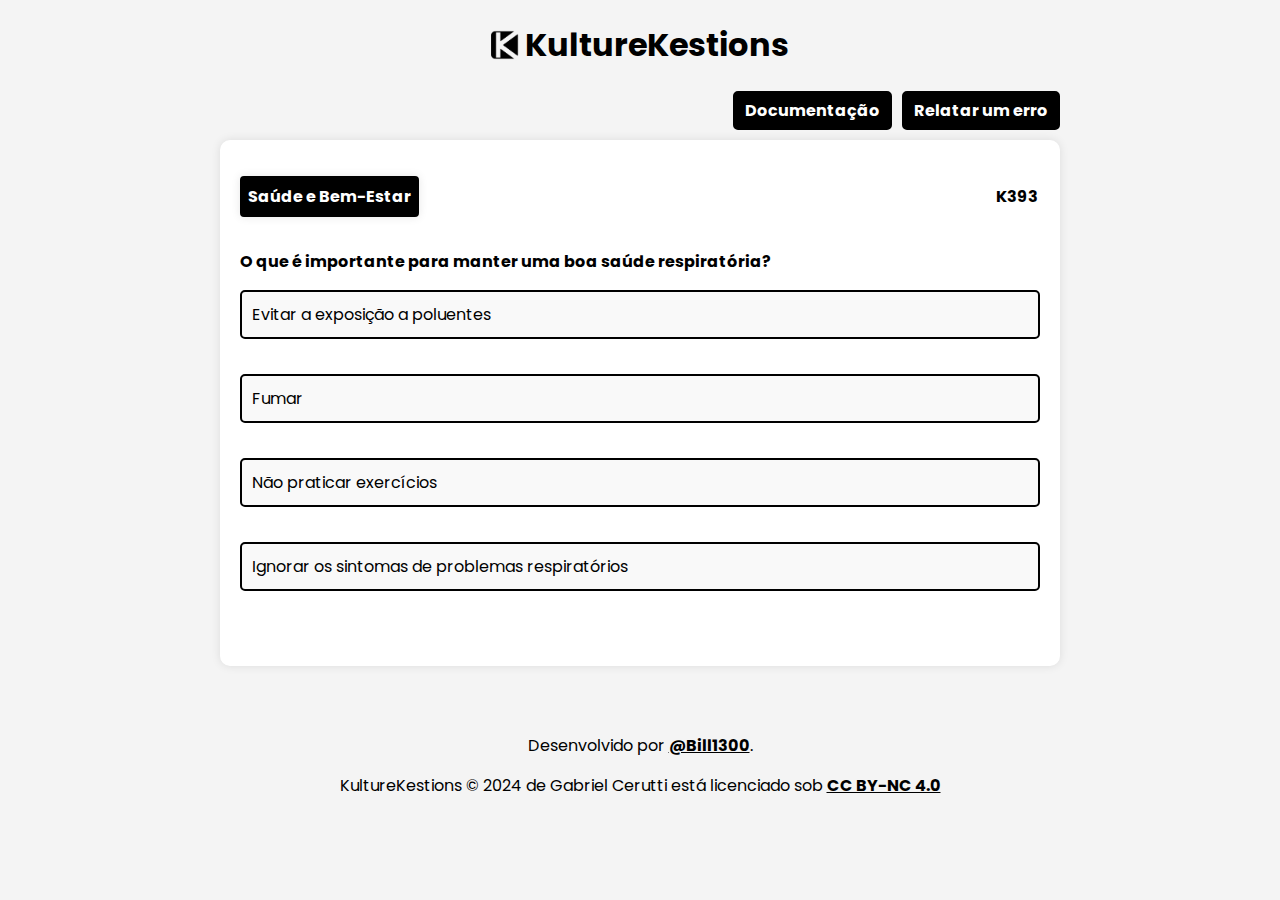
<file: index.html>
<!DOCTYPE html>
<html lang="pt-br">

<head>
  <meta charset="UTF-8">
  <meta name="viewport" content="width=device-width, initial-scale=1.0">
  <link rel="shortcut icon" href="./images/icon.ico" type="image/x-icon">
  <link rel="stylesheet" href="./styles/style.css">
  <title>KultureKestions</title>
</head>

<body>
  <header>
    <img id="icon" src="./images/icon-page.png" height="32px" alt="icon" draggable="false">
    <h1 class="title">KultureKestions</h1>
  </header>
  <div class="containerButton">
    <div class="row">
      <a href="./docs.html" class="button-tag button-tag-head">Documentação</a>
      <a href="https://forms.gle/qDdDuDgYUGfjnWnGA" target="_blank" class="button-tag button-tag-head">Relatar um
        erro</a>
    </div>
  </div>
  <div class="container" id="quiz-container">
    <!-- Category, question, and options -->
  </div>
  <div class="containerButton">
    <button class="button-tag" id="submit-btn" style="visibility: hidden;">Kontinue</button>
  </div>
  <p class="dev">Desenvolvido por <a class="link-text" href="https://github.com/bill1300">@Bill1300</a>.</p>
  <p class="dev">KultureKestions © 2024 de Gabriel Cerutti está licenciado sob <a class="link-text" target="_blank"
      href="https://creativecommons.org/licenses/by-nc/4.0/">CC BY-NC 4.0</a></p>
  <script src="./scripts/script.js"></script>
</body>

</html>
</file>
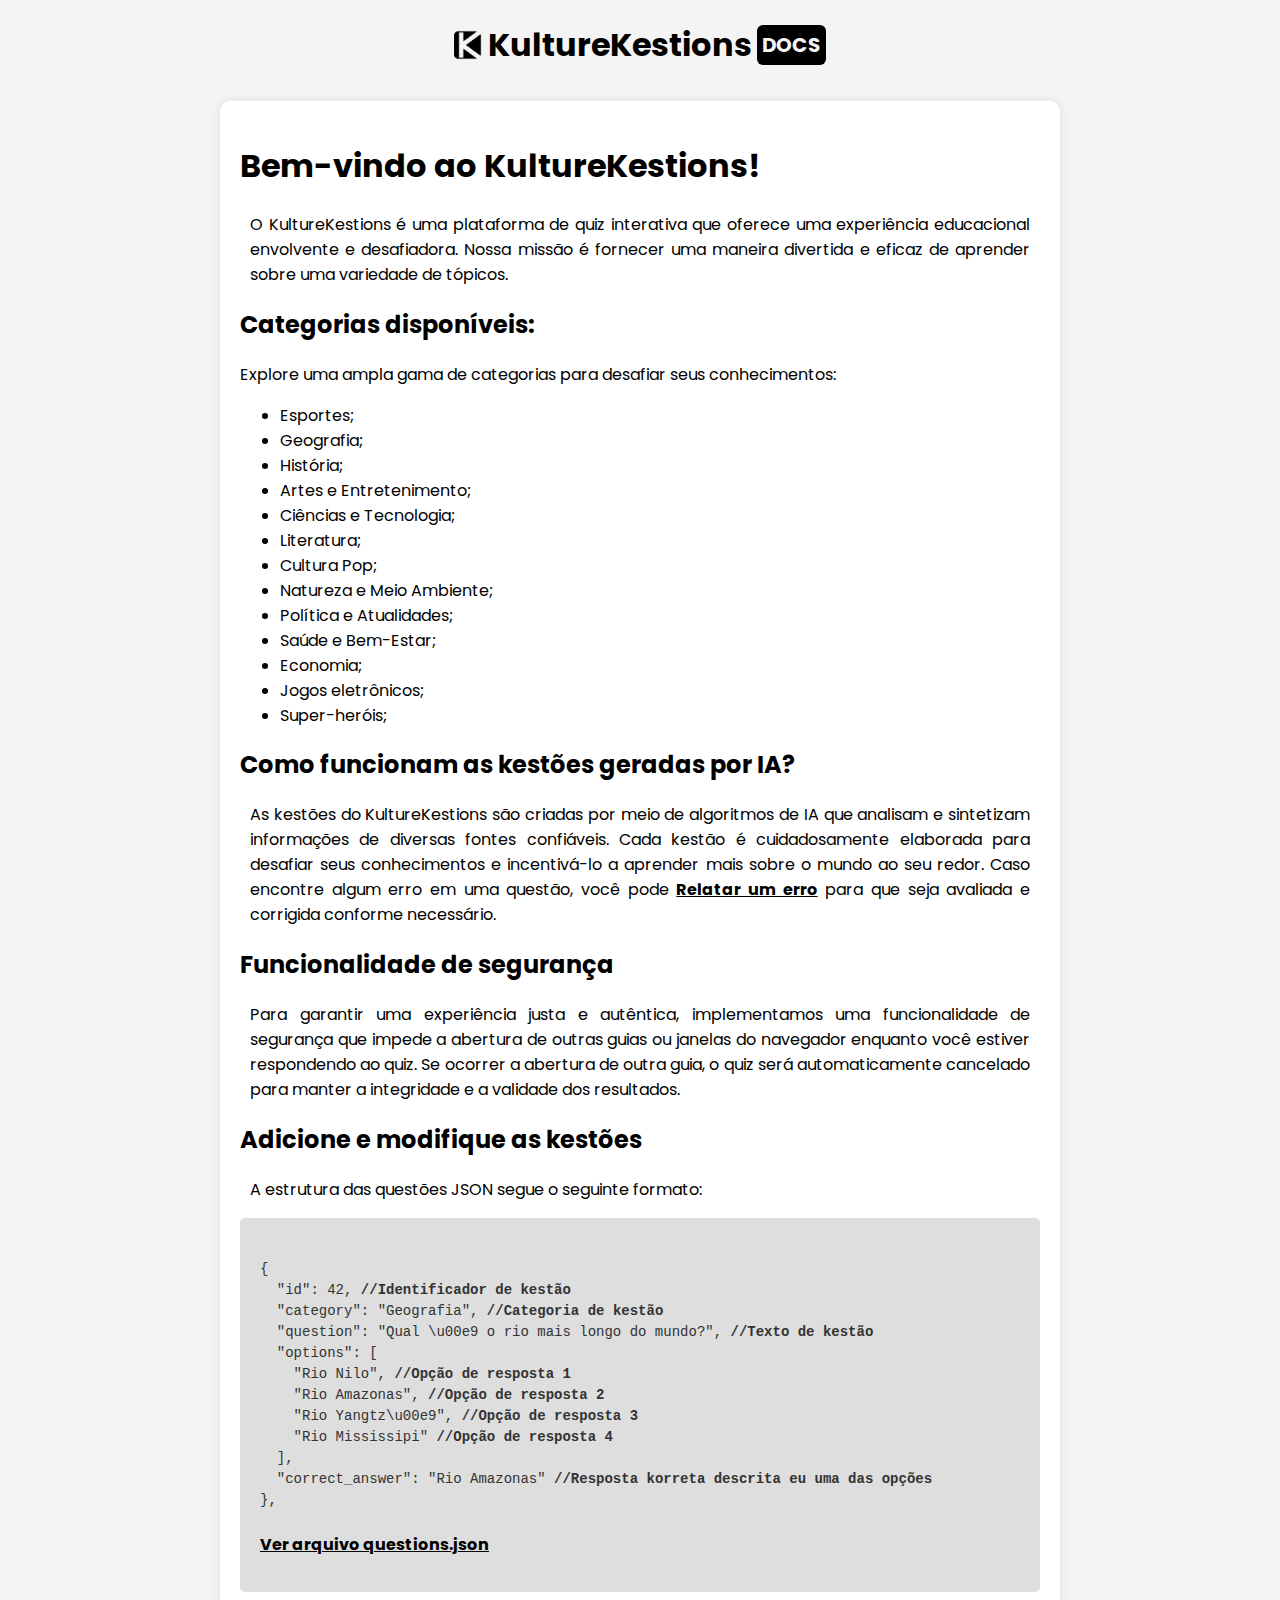
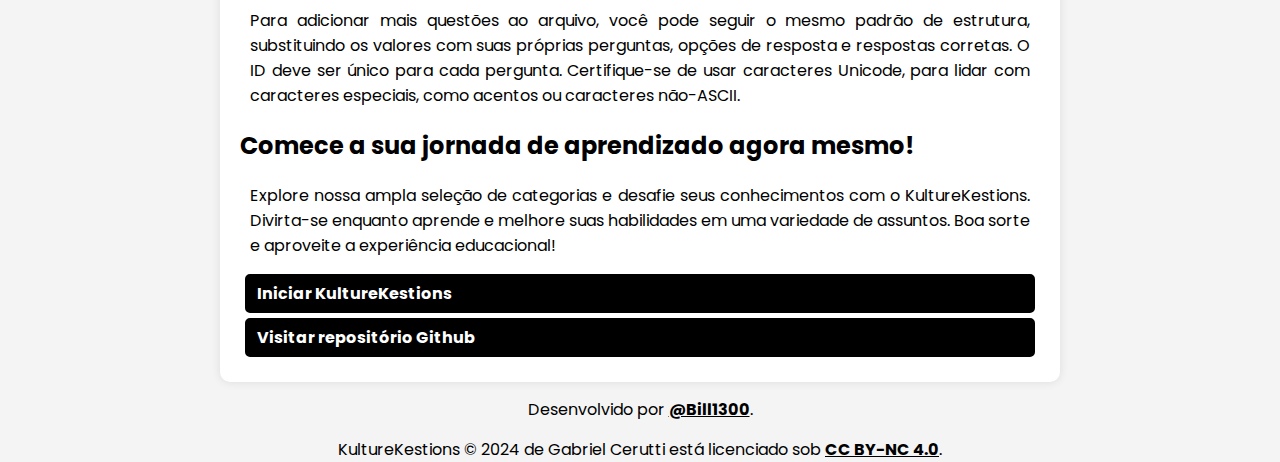
<file: docs.html>
<!DOCTYPE html>
<html lang="pt-br">

<head>
  <meta charset="UTF-8">
  <meta name="viewport" content="width=device-width, initial-scale=1.0">
  <link rel="shortcut icon" href="./images/icon.ico" type="image/x-icon">
  <link rel="stylesheet" href="./styles/style.css">
  <title>KultureKestions - Ducumentação</title>
</head>

<body class="docs">
  <header>
    <img id="icon" src="./images/icon-page.png" height="32px" alt="icon" draggable="false">
    <h1 class="title">KultureKestions<span class="docs-title">DOCS</span>
    </h1>
  </header>
  <div class="container">
    <h1>Bem-vindo ao KultureKestions!</h1>
    <p class="justify-text">O KultureKestions é uma plataforma de quiz interativa que oferece uma experiência
      educacional envolvente e desafiadora. Nossa missão é fornecer uma maneira divertida e eficaz de aprender sobre uma
      variedade de tópicos.</p>

    <h2>Categorias disponíveis:</h2>
    <p>Explore uma ampla gama de categorias para desafiar seus conhecimentos:</p>
    <ul>
      <li>Esportes;</li>
      <li>Geografia;</li>
      <li>História;</li>
      <li>Artes e Entretenimento;</li>
      <li>Ciências e Tecnologia;</li>
      <li>Literatura;</li>
      <li>Cultura Pop;</li>
      <li>Natureza e Meio Ambiente;</li>
      <li>Política e Atualidades;</li>
      <li>Saúde e Bem-Estar;</li>
      <li>Economia;</li>
      <li>Jogos eletrônicos;</li>
      <li>Super-heróis;</li>
    </ul>
    <h2>Como funcionam as kestões geradas por IA?</h2>
    <p class="justify-text">As kestões do KultureKestions são criadas por meio de algoritmos de IA que analisam e
      sintetizam informações de diversas fontes confiáveis. Cada kestão é cuidadosamente elaborada para desafiar seus
      conhecimentos e incentivá-lo a aprender mais sobre o mundo ao seu redor. Caso encontre algum erro em uma questão,
      você pode <a class="link-text" href="https://forms.gle/qDdDuDgYUGfjnWnGA" target="_blank">Relatar um erro</a> para
      que seja avaliada e corrigida conforme necessário.</p>

    <h2>Funcionalidade de segurança</h2>
    <p class="justify-text">Para garantir uma experiência justa e autêntica, implementamos uma funcionalidade de
      segurança que impede a abertura de outras guias ou janelas do navegador enquanto você estiver respondendo ao quiz.
      Se ocorrer a abertura de outra guia, o quiz será automaticamente cancelado para manter a integridade e a validade
      dos resultados.</p>
    <h2>Adicione e modifique as kestões</h2>
    <p class="justify-text">A estrutura das questões JSON segue o seguinte formato:
    </p>
    <pre>
      <code>
{
  "id": 42, <b>//Identificador de kestão</b>
  "category": "Geografia", <b>//Categoria de kestão</b>
  "question": "Qual \u00e9 o rio mais longo do mundo?", <b>//Texto de kestão</b>
  "options": [
    "Rio Nilo", <b>//Opção de resposta 1</b>
    "Rio Amazonas", <b>//Opção de resposta 2</b>
    "Rio Yangtz\u00e9", <b>//Opção de resposta 3</b>
    "Rio Mississipi" <b>//Opção de resposta 4</b>
  ],
  "correct_answer": "Rio Amazonas" <b>//Resposta korreta descrita eu uma das opções</b>
},
      </code>
<a target="_blank" class="link-text" href="questions/questions.json">Ver arquivo questions.json</a>
    </pre>
    <p class="justify-text">Para adicionar mais questões ao arquivo, você pode seguir o mesmo padrão de estrutura,
      substituindo os valores com suas próprias perguntas, opções de resposta e respostas corretas. O ID deve ser único
      para cada pergunta. Certifique-se de usar caracteres Unicode, para lidar com caracteres especiais, como acentos ou
      caracteres não-ASCII.
    </p>
    <h2>Comece a sua jornada de aprendizado agora mesmo!</h2>
    <p class="justify-text">Explore nossa ampla seleção de categorias e desafie seus conhecimentos com o
      KultureKestions. Divirta-se enquanto
      aprende e melhore suas habilidades em uma variedade de assuntos. Boa sorte e aproveite a experiência educacional!
    </p>
    <div class="row-button">
      <a class="button-tag button-tag-footer" href="../index.html">Iniciar KultureKestions</a>
      <a class="button-tag button-tag-footer github-tag" href="https://github.com/bill1300/KultureKestions">Visitar
        repositório Github</a>
    </div>
  </div>
  <p class="dev">Desenvolvido por <a class="link-text" href="https://github.com/bill1300">@Bill1300</a>.</p>
  <p class="dev">KultureKestions © 2024 de Gabriel Cerutti está licenciado sob <a class="link-text" target="_blank"
      href="https://creativecommons.org/licenses/by-nc/4.0/">CC BY-NC 4.0</a>.</p>
</body>

</html>
</file>
<file: styles/style.css>
@import url('https://fonts.googleapis.com/css2?family=Poppins:ital,wght@0,100;0,200;0,300;0,400;0,500;0,600;0,700;0,800;0,900;1,100;1,200;1,300;1,400;1,500;1,600;1,700;1,800;1,900&display=swap');

body {
  font-family: Poppins, sans-serif;
  margin: 0;
  padding: 0;
  background-color: #f4f4f4;
  user-select: none;
}

body.docs {
  user-select: auto;
}

body.docs::selection {
  background: #000;
  color: #fff;
}

a {
  text-decoration: none;
}

header {
  display: flex;
  align-items: center;
  justify-content: center;
}

#icon {
  justify-content: center;
  margin-right: 5px;
}

.title {
  display: flex;
  text-align: center;
  align-items: center;
}

.docs-title {
  font-size: 20px;
  color: #f4f4f4;
  background-color: #000;
  padding: 5px;
  margin-left: 5px;
  border-radius: 6px;
  justify-content: center;
}

.loading-tag {
  display: flex;
  justify-content: center;
  align-items: center;
}

.loading-text {
  text-align: center;
  font-weight: bold;
  margin-left: 5px;
}

.loader {
  width: 28px;
  height: 28px;
  border: 5px solid #000;
  border-bottom-color: transparent;
  border-radius: 50%;
  display: inline-block;
  box-sizing: border-box;
  animation: rotation 1s linear infinite;
}

@keyframes rotation {
  0% {
    transform: rotate(0deg);
  }

  100% {
    transform: rotate(360deg);
  }
}

.container {
  max-width: 800px;
  margin: 10px auto 10px auto;
  background-color: #fff;
  padding: 20px;
  border-radius: 10px;
  box-shadow: 0 0 10px rgba(0, 0, 0, 0.1);
}

.containerButton {
  display: grid;
  max-width: 840px;
  margin: 0 auto;
  align-items: center;
  justify-content: end;
}

.row-header,
.row {
  display: flex;
  align-items: center;
  justify-content: space-between;
  flex-direction: row;
}

.tag-category {
  color: #fff;
  background-color: #000;
  padding: 6px;
  border-radius: 4px;
  border: 2px solid #000;
  box-shadow: 0 0 10px rgba(0, 0, 0, 0.1);
  justify-content: center;
}

.tag-id {
  padding: 6px 2px;
}

.question {
  margin-bottom: 20px;
}

.question p {
  font-weight: bold;
  font-size: 22;
}

.justify-text {
  text-align: justify;
  padding: 0 10px;
}

.link-text {
  font-family: Poppins, sans-serif;
  font-weight: bold;
  color: #000;
  text-decoration: underline;
  white-space: normal;
}

.options input[type="radio"] {
  display: none;
}

.options label {
  display: block;
  border: 2px solid #000;
  padding: 10px;
  margin-bottom: 10px;
  background-color: #f9f9f9;
  border-radius: 5px;
  cursor: pointer;
  transition: background-color 0.3s;
}

.options label:hover {
  background-color: #eaeaea;
}

.options input[type="radio"]:checked+label {
  background-color: #000;
  color: #fff;
  font-weight: bold;
}

.button-tag {
  display: block;
  padding: 10px 20px;
  background-color: #000;
  border: 2px solid #000;
  color: #fff;
  font-weight: bold;
  font-size: 16px;
  border-radius: 5px;
  cursor: pointer;
  transition: 0.3s;
  user-select: none;
}

.button-tag:hover {
  background-color: #f4f4f4;
  color: #000;
}

.button-tag-head {
  padding: 5px 10px;
}

.button-tag-head:last-child {
  margin-left: 10px;
}

.button-tag-footer {
  background-color: #000;
  padding: 5px 10px;
  margin: 5px;
}

pre {
  background-color: #dedede;
  padding: 20px;
  border-radius: 5px;
  overflow-x: auto;
}

code {
  color: #333;
  font-size: 14px;
  line-height: 1.5;
  white-space: pre-wrap;
}

.dev {
  text-align: center;
  margin-top: 15px;
  margin-bottom: 0;
  font-size: 16px;
}

/* Estilos para telas menores que 600px */
@media only screen and (max-width: 600px) {
  .container {
    max-width: 90%;
    padding: 10px;
  }

  .containerButton {
    max-width: 90%;
  }

  .row {
    flex-direction: column;
  }

  .button-tag-head:last-child {
    margin: 0px;
    margin-top: 5px;
  }
}

/* Estilos para telas entre 600px e 1024px */
@media only screen and (min-width: 600px) and (max-width: 1024px) {
  .container {
    max-width: 90%;
    padding: 15px;
  }

  .containerButton {
    max-width: 90%;
  }

  .row {
    flex-direction: row;
  }

  .tag-docs {
    margin-left: 0;
    margin-top: 10px;
  }

  .button-tag-head:last-child {
    margin: 0px;
    margin-left: 10px;
  }
}

/* Estilos para telas maiores que 1024px */
@media only screen and (min-width: 1024px) {
  .container {
    max-width: 800px;
    padding: 20px;
  }

  .containerButton {
    max-width: 840px;
  }

  .row {
    flex-direction: row;
  }
}
</file>
